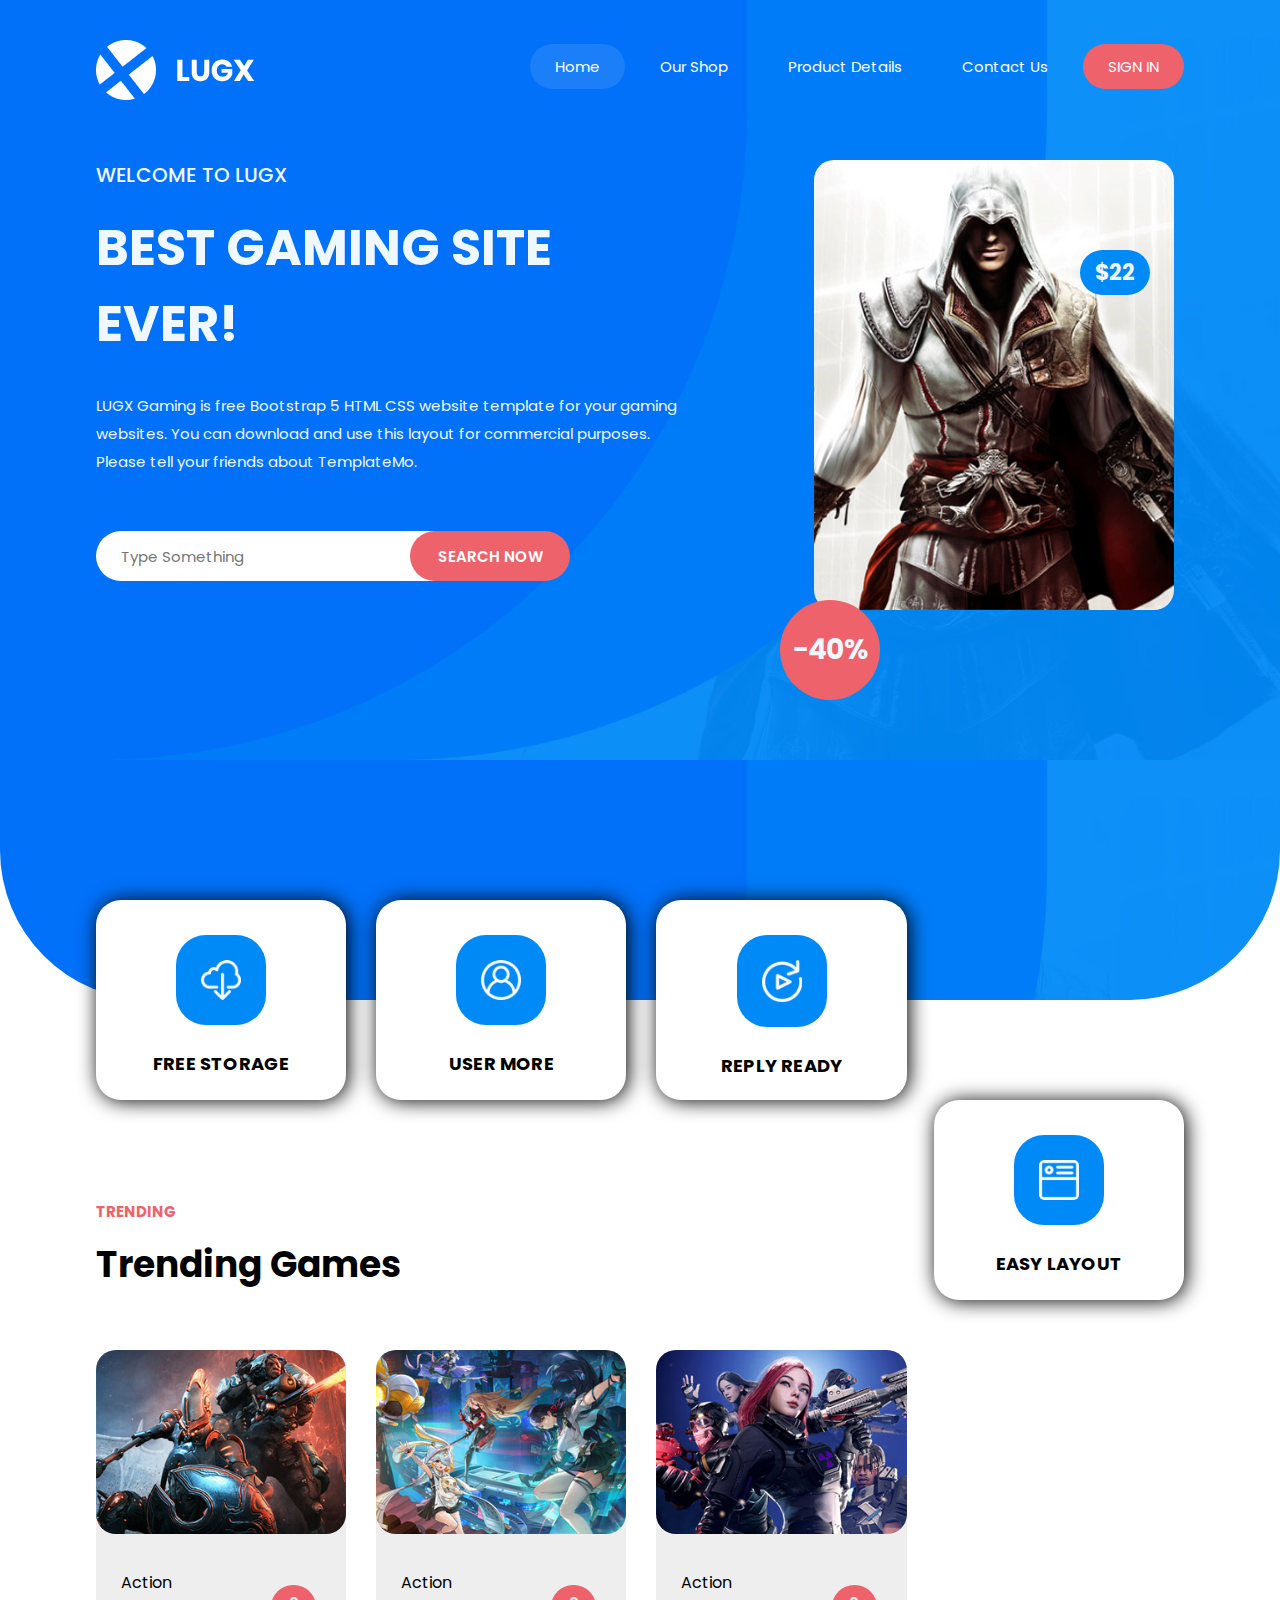
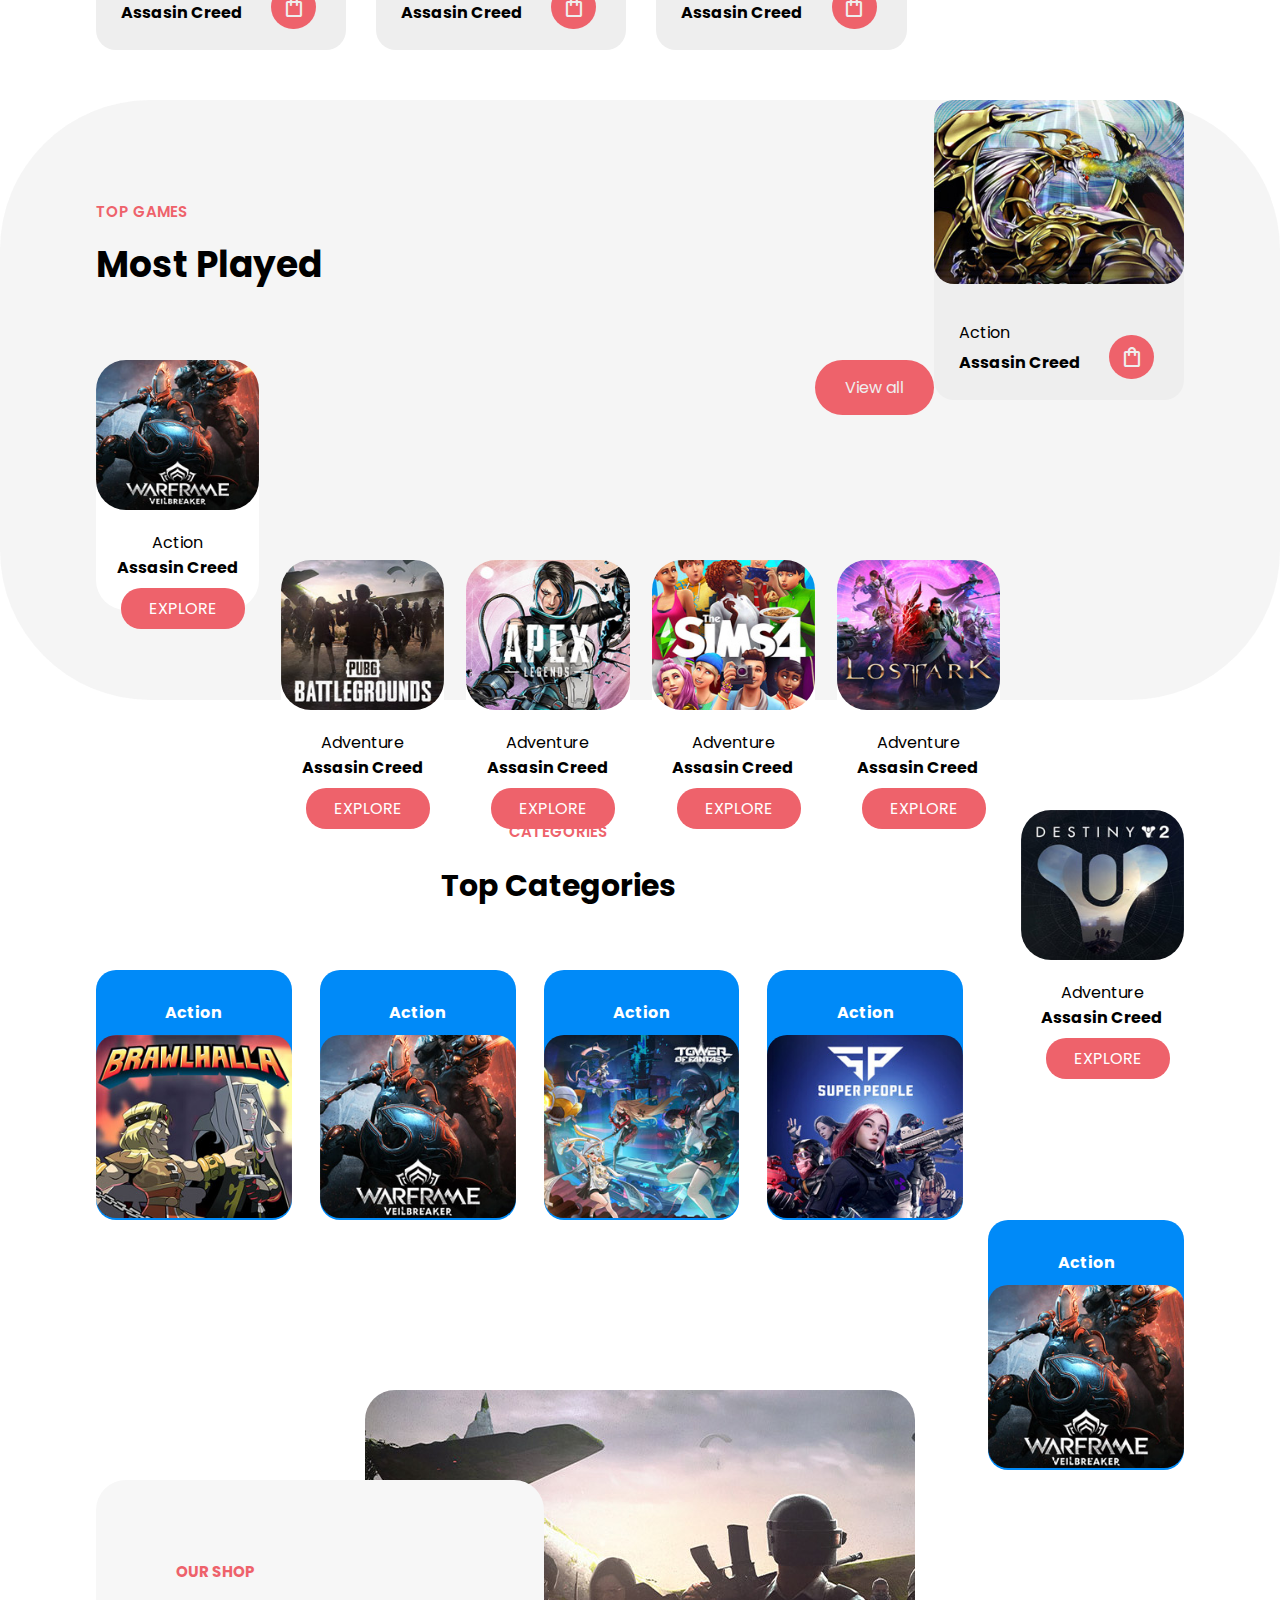
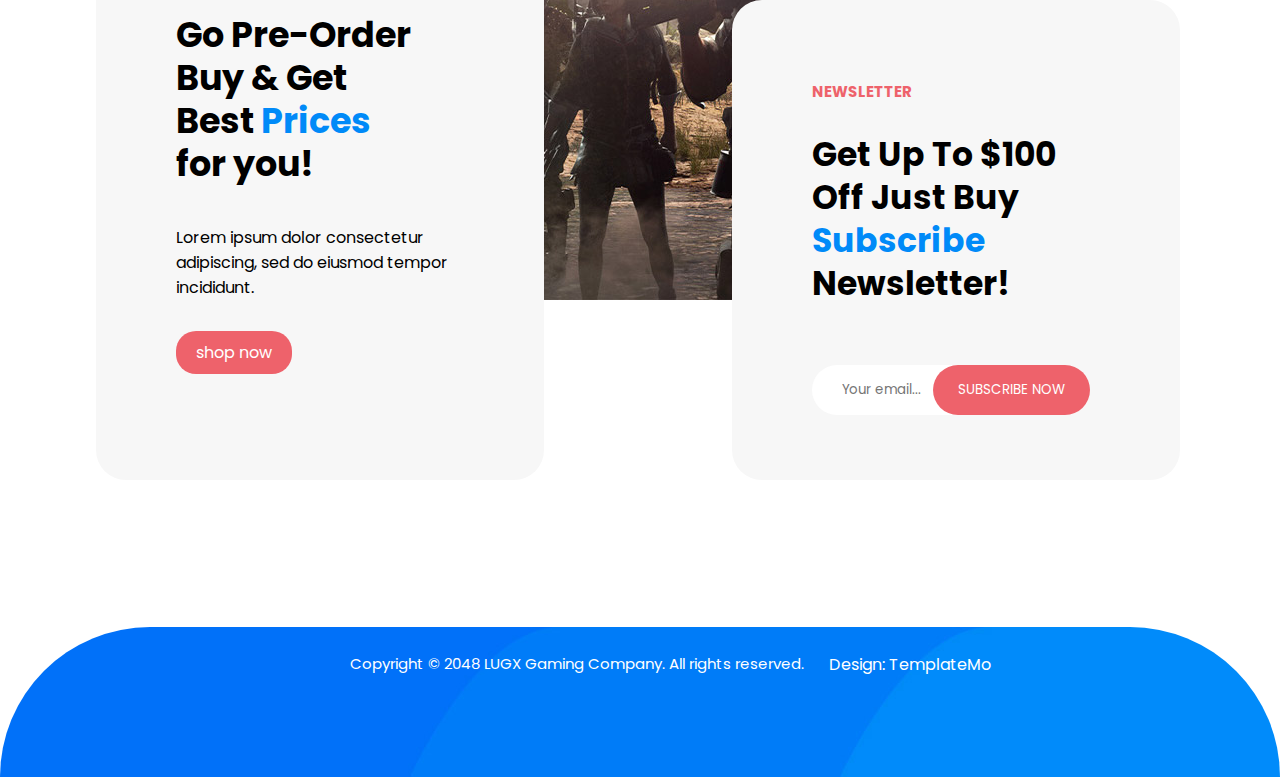
<file: index.html>
<!DOCTYPE html>
<html lang="en">
<head>
    <meta charset="UTF-8">
    <meta http-equiv="X-UA-Compatible" content="IE=edge">
    <meta name="viewport" content="width=device-width, initial-scale=1.0">
    <link rel="preconnect" href="https://fonts.googleapis.com">
    <link rel="preconnect" href="https://fonts.gstatic.com" crossorigin>
    <link href="https://fonts.googleapis.com/css2?family=Noto+Sans:wght@100&display=swap" rel="stylesheet">
    <link rel="stylesheet" href="https://fonts.googleapis.com/css2?family=Material+Symbols+Outlined:opsz,wght,FILL,GRAD@48,400,0,0" />
    <title>Document</title>
    <link rel="stylesheet" href="style.css">
</head>
<body>
    <div class="front_page">
        <div class="center">
            <div class="navigation">
                <a class="logo" href="./index.html">
                    <img src="./images/logo.png" alt="Logo of lugx gaming">
                </a>
                <ul class="nav">
                    <li>
                        <a href="./pages/home.html" class="home">Home</a>
                    </li>
                    <li>
                        <a href="./pages/ourshop.html">Our Shop</a>
                    </li>
                    <li>
                        <a href="./pages/productdetails.html">Product Details</a>
                    </li>
                    <li>
                        <a href="./pages/contactus.html">Contact Us</a>
                    </li>
                    <li>
                        <a href="./pages/signin.html" class="signin">SIGN IN</a>
                    </li>
                </ul>
            </div>
            <div class="main">
                <div class="contnt">
                    <div class="content"><h5>Welcome to lugx</h5>
                        <h2>BEST GAMING SITE EVER!</h2>
                        <p>LUGX Gaming is free Bootstrap 5 HTML CSS website template for your gaming websites. You can download and use this layout for commercial purposes. Please tell your friends about TemplateMo.</p>
                    </div>
                    <div class="searchboxfpage">
                        <form id="search" action="#">
                            <input type="text" name="Searchbox" id="searchbox" placeholder="Type Something">
                            <button type="button">Search Now</button>
                        </form>
                    </div>
                </div>
                <div class="mainimg">
                    <img src="./images/fpageassasian.jpg" alt="AssasianCharecterImage">
                    <span class="price">$22</span>
                    <span class="offer">-40%</span>
                </div>
            </div>
        </div>
    </div>
    <div class="menu">
        <div class="center">
            <div class="containers-menu">
                <div class="freestorage">
                    <img src="./images/freestorage.png" alt="freestorage logo">
                    <p>Free Storage</p>
                </div>
            </div>
            <div class="containers-menu">
                <img src="./images/userMore.png" alt="freestorage logo">
                <p>User More</p>
            </div>
            <div class="containers-menu">
                <img src="./images/replyready.png" alt="freestorage logo">
                <p>Reply Ready</p>
            </div>
            <div class="containers-menu" id="last">
                <img src="./images/easylayout.png" alt="freestorage logo">
                <p>Easy Layout</p>
            </div>
        </div>
    </div>
    <div class="trending-games">
        <div class="center">
            <div class="top-section-t-games">
                <div class="txt-t-games">
                    <h6>Trending</h6>
                    <h2>Trending Games</h2>
                </div>
                <div class="btn-t-games">
                    <div class="btn-games">
                        <a href="#">View all</a>
                    </div>
                </div>
            </div>
            <div class="containers-trending-col">
                <div class="section-tgames">
                    <img src="./images/11.jpg" alt="creed1">
                </div>
                <div class="buylink-trending">
                    <span class="catogery">Action</span>
                    <h4>Assasin Creed</h4>
                    <a href="#"><span class="material-symbols-outlined">
                        shopping_bag
                        </span></a>
                </div>
            </div>
            <div class="containers-trending-col">
                <div class="section-tgames">
                    <img src="./images/12.jpg" alt="creed2">
                </div>
                <div class="buylink-trending">
                    <span class="catogery">Action</span>
                    <h4>Assasin Creed</h4>
                    <a href="#"><span class="material-symbols-outlined">
                        shopping_bag
                        </span></a>
                </div>
            </div>
            <div class="containers-trending-col">
                <div class="section-tgames">
                    <img src="./images/13.jpg" alt="creed3">
                </div>
                <div class="buylink-trending">
                    <span class="catogery">Action</span>
                    <h4>Assasin Creed</h4>
                    <a href="#"><span class="material-symbols-outlined">
                        shopping_bag
                        </span></a>
                </div>
            </div>
            <div class="containers-trending-col" id="last-tgames">
                <div class="section-tgames">
                    <img src="./images/14.jpg" alt="creed4">
                </div>
                <div class="buylink-trending">
                    <span class="catogery">Action</span>
                    <h4>Assasin Creed</h4>
                    <a href="#"><span class="material-symbols-outlined">
                        shopping_bag
                        </span></a>
                </div>
            </div>
        </div>
    </div>
    <div class="most">
        <div class="center">
            <div class="most-top">
                <div class="txt-most">
                    <h6>top games</h6>
                    <h2>Most Played</h2>
                </div>
                <div class="btn-most">
                    <a href="#">View all</a>
                </div>
            </div>
            <div class="most-container">
                <div class="mostbox">
                    <div class="mostboximg">
                        <img src="./images/most11.jpg" alt="Warframe-Image">
                    </div>
                    <div class="most-txt">
                        <span class="catogery-most">Action</span>
                        <h4>Assasin Creed</h4>
                        <a href="#">Explore</a>
                    </div>
                </div>
                <div class="mostbox">
                    <div class="mostboximg">
                        <img src="./images/most12.jpg" alt="Warframe-Image">
                    </div>
                    <div class="most-txt">
                        <span class="catogery-most">Adventure</span>
                        <h4>Assasin Creed</h4>
                        <a href="#">Explore</a>
                    </div>
                </div>
                <div class="mostbox">
                    <div class="mostboximg">
                        <img src="./images/most13.jpg" alt="Warframe-Image">
                    </div>
                    <div class="most-txt">
                        <span class="catogery-most">Adventure</span>
                        <h4>Assasin Creed</h4>
                        <a href="#">Explore</a>
                    </div>
                </div>
                <div class="mostbox">
                    <div class="mostboximg">
                        <img src="./images/most14.jpg" alt="Warframe-Image">
                    </div>
                    <div class="most-txt">
                        <span class="catogery-most">Adventure</span>
                        <h4>Assasin Creed</h4>
                        <a href="#">Explore</a>
                    </div>
                </div>
                <div class="mostbox">
                    <div class="mostboximg">
                        <img src="./images/most15.jpg" alt="Warframe-Image">
                    </div>
                    <div class="most-txt">
                        <span class="catogery-most">Adventure</span>
                        <h4>Assasin Creed</h4>
                        <a href="#">Explore</a>
                    </div>
                </div>
                <div class="mostbox-last">
                    <div class="mostboximg">
                        <img src="./images/most16.jpg" alt="Warframe-Image">
                    </div>
                    <div class="most-txt">
                        <span class="catogery-most">Adventure</span>
                        <h4>Assasin Creed</h4>
                        <a href="#">Explore</a>
                    </div>
                </div>
            </div>
        </div>
    </div>
    <div class="topcategories">
        <div class="center">
            <div class="txttop">
                <h4>Categories</h4>
                <h2>Top Categories</h2>
            </div>
            <div class="top-containers">
                <div class="top-container-box">
                    <div class="top-container-title">
                        <h4>Action</h4>
                    </div>
                    <div class="topimg">
                        <a href="#"><img src="./images/cat11.jpg" alt="category1"></a>
                    </div>
                </div>
                <div class="top-container-box">
                    <div class="top-container-title">
                        <h4>Action</h4>
                    </div>
                    <div class="topimg">
                        <a href="#"><img src="./images/cat12.jpg" alt="category2"></a>
                    </div>
                </div>
                <div class="top-container-box">
                    <div class="top-container-title">
                        <h4>Action</h4>
                    </div>
                    <div class="topimg">
                        <a href="#"><img src="./images/cat13.jpg" alt="category3"></a>
                    </div>
                </div>
                <div class="top-container-box">
                    <div class="top-container-title">
                        <h4>Action</h4>
                    </div>
                    <div class="topimg">
                        <a href="#"><img src="./images/cat14.jpg" alt="category4"></a>
                    </div>
                </div>
                <div class="top-container-box-last">
                    <div class="top-container-title">
                        <h4>Action</h4>
                    </div>
                    <div class="topimg">
                        <a href="#"><img src="./images/cat15.jpg" alt="category5"></a>
                    </div>
                </div>
            </div>
        </div>
    </div>
    <div class="lastcta">
        <div class="center">
            <div class="image-bg">
                <img src="./images/cta-bg.jpg" alt="Battleground-Image">
            </div>
            <div class="lastctaleft">
                <div class="shop">
                    <h6>our shop</h6>
                    <h2>Go Pre-Order Buy & Get <br>Best <span>Prices</span> <br>for you!</h2>
                    <p>Lorem ipsum dolor consectetur adipiscing, sed do eiusmod tempor incididunt.</p>
                    <a href="#">shop now</a>
                </div>
            </div>
            <div class="lastctaright">
                <div class="sub">
                    <h6>NEWSLETTER</h6>
                    <h2>Get Up To $100 Off Just Buy<br><span>Subscribe</span> Newsletter!</h2>
                    <form action="#">
                        <input type="text" placeholder="Your email..." class="subnewsinpt">
                        <button type="submit">Subscribe Now</button>
                    </form>
                </div>
            </div>
        </div>
    </div>
    <div class="footer">
        <div class="col-foot">
            <p>Copyright © 2048 LUGX Gaming Company. All rights reserved.</p>
            <a href="#" target="_blank">Design: TemplateMo</a>
        </div>
    </div>
</body>
</html>
</file>
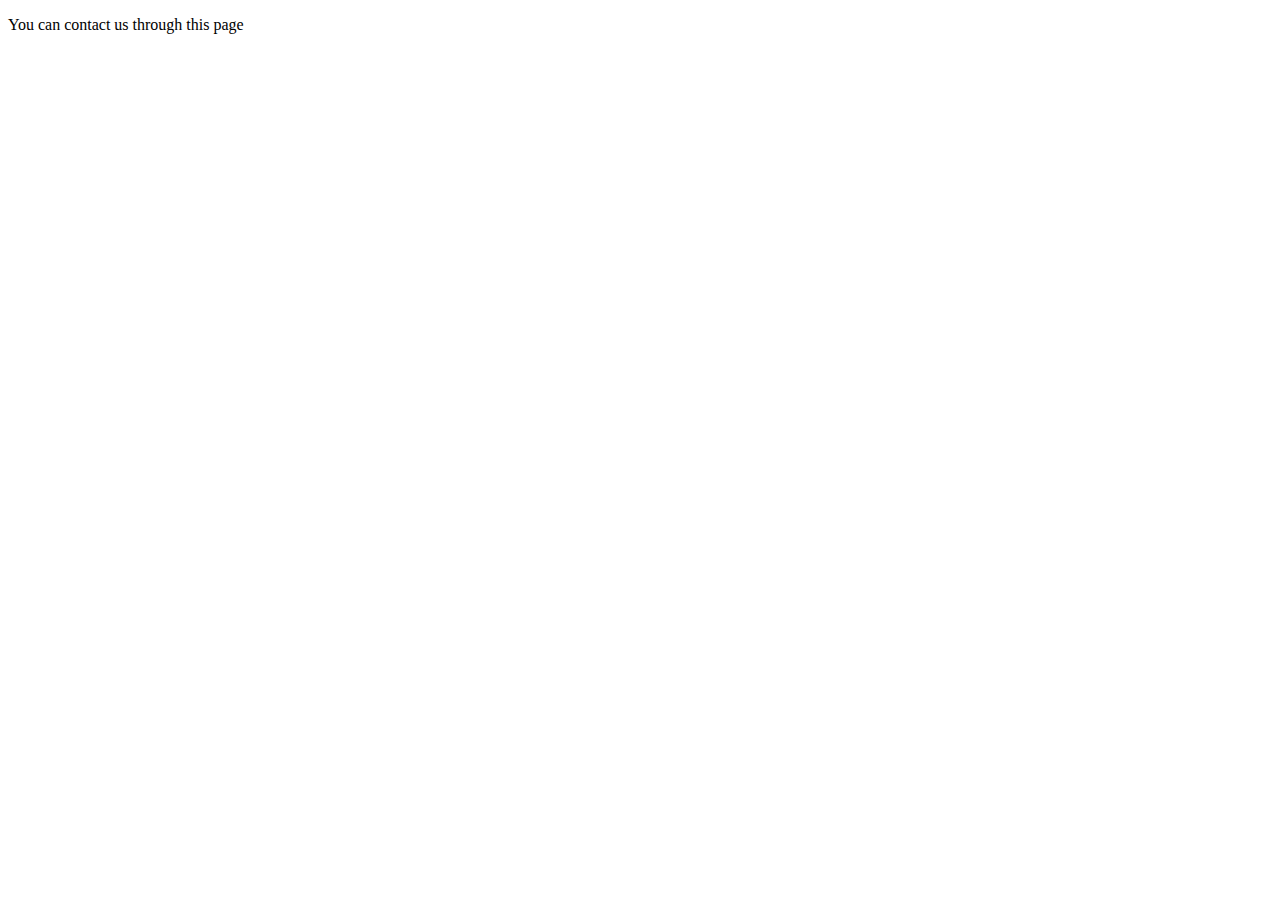
<file: pages/contactus.html>
<!DOCTYPE html>
<html lang="en">
<head>
    <meta charset="UTF-8">
    <meta http-equiv="X-UA-Compatible" content="IE=edge">
    <meta name="viewport" content="width=device-width, initial-scale=1.0">
    <title>Document</title>
</head>
<body>
    <p>You can contact us through this page</p>
</body>
</html>
</file>
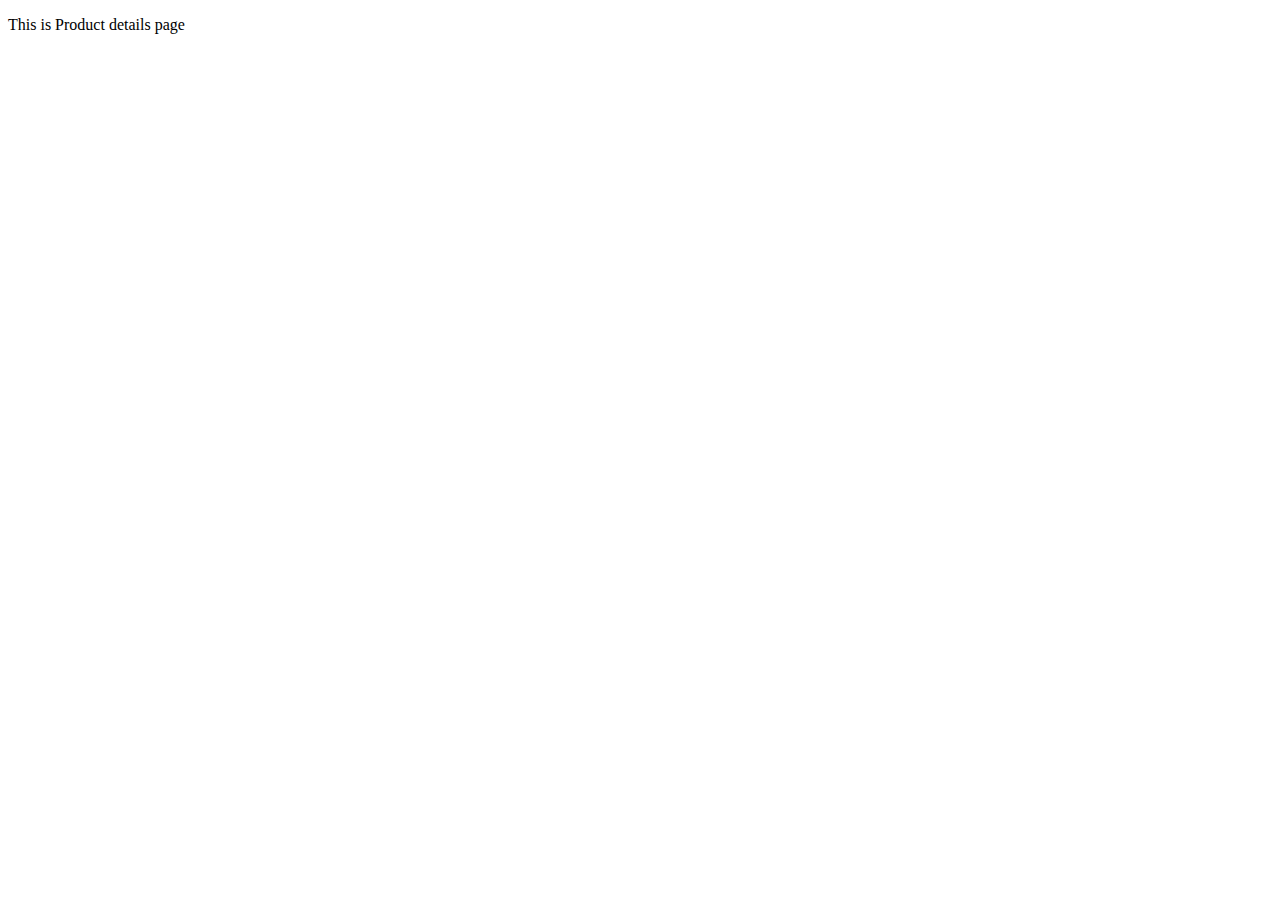
<file: pages/productdetails.html>
<!DOCTYPE html>
<html lang="en">
<head>
    <meta charset="UTF-8">
    <meta http-equiv="X-UA-Compatible" content="IE=edge">
    <meta name="viewport" content="width=device-width, initial-scale=1.0">
    <title>Document</title>
</head>
<body>
    <p>This is Product details page</p>
</body>
</html>
</file>
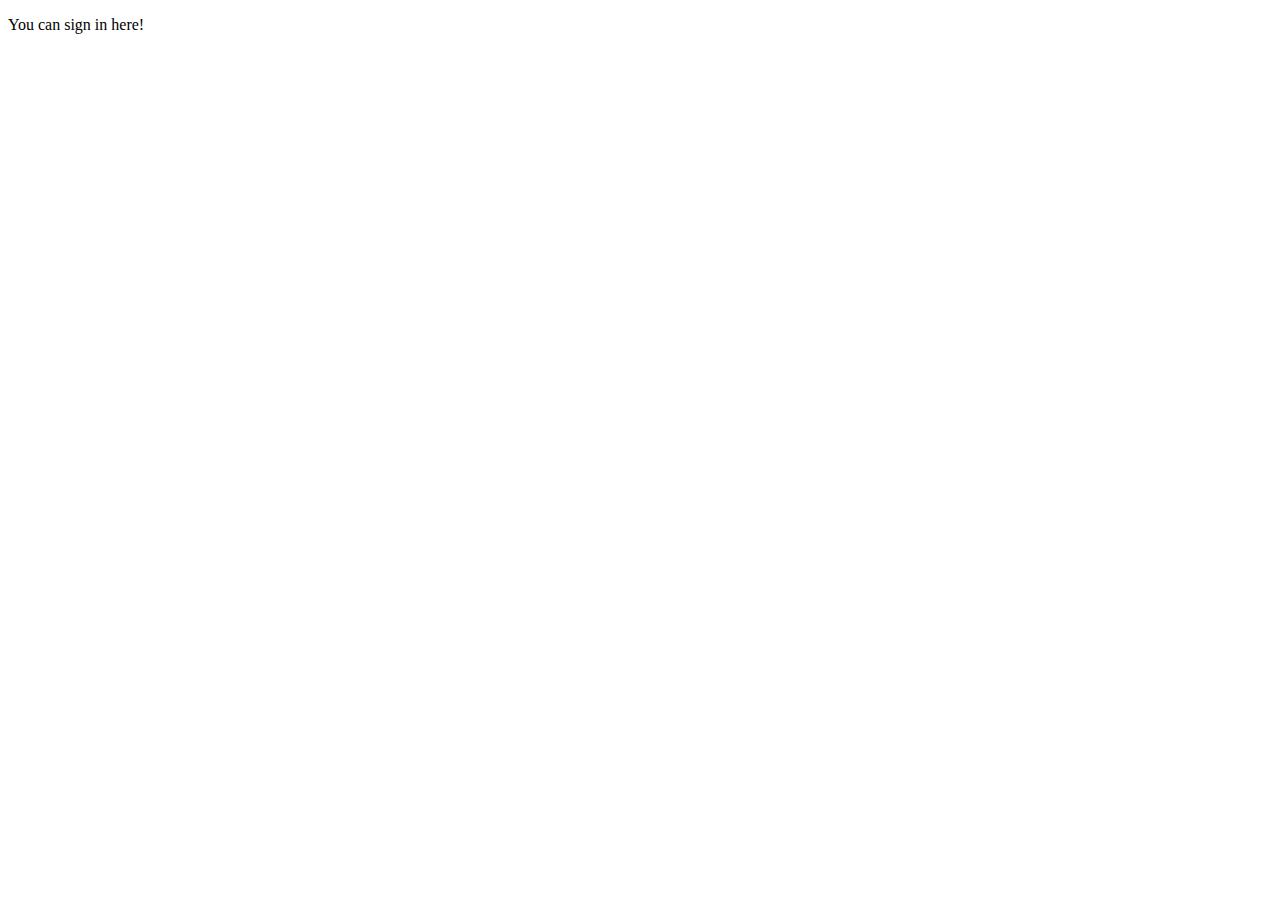
<file: pages/signin.html>
<!DOCTYPE html>
<html lang="en">
<head>
    <meta charset="UTF-8">
    <meta http-equiv="X-UA-Compatible" content="IE=edge">
    <meta name="viewport" content="width=device-width, initial-scale=1.0">
    <title>Document</title>
</head>
<body>
    <p>You can sign in here!</p>
</body>
</html>
</file>
<file: style.css>
@import url('https://fonts.googleapis.com/css2?family=Noto+Sans:wght@100&family=Poppins:wght@400;700&display=swap');

*{
    margin: 0px;
    box-sizing: border-box;
    font-family: 'Poppins', sans-serif;
}
.front_page{
    float: none;
    background-image: url(./images/background.jpg);
    background-size:contain;
    border-bottom-left-radius: 150px;
    border-bottom-right-radius: 150px;
    height: 1000px;
}
.center{
    width: 85%;
    margin: 0 auto;
}
.navigation{
    height: 100px;
    width: 100%;
    margin: 0 auto;
    float: left;
    padding-top:40px;
    padding-bottom: 120px;
    padding-inline-start: 0px;
}

.logo{
    width: 158px;
    max-width: 110px;
}
.nav{
    float: right;
    font-size: 15px;
    list-style: none;
    font-family: 'Poppins', sans-serif;
}
.nav a{
    box-sizing: border-box;
    font: 15px;
    padding: 12px 25px;
    border-radius: 25px;
    text-decoration: none;
    color: rgb(255, 255, 255);
}

.home{
    background-color: rgba(255, 255, 255, 0.10);

}
.nav li{
    float: left;
    display: inline;
    margin-top: 15px;
    margin-left: 10px;
}
.nav li a:hover{
    background-color: rgba(255, 255, 255, 0.10);
}

.signin{
    background-color: #ee626b;
}

.contnt{
    box-sizing: border-box;
    float: left;
    width: 50%;
    text-align: left;
}
.mainimg img{
    width: 360px;
    height: 450px;
    border-radius: 20px;
    float: right;
}
.mainimg{
    box-sizing: border-box;
    width: 40%;
    float: right;
    margin-right: 10px;
    display: block;
}
.offer{
    float: right;
    
    background-color: #ee626b;
    text-align: center;
    font-family: 'Poppins', sans-serif;
    color: aliceblue;
    width: 100px;
    height: 100px;
    line-height: 100px;
    font-size: 28px;
    font-weight: 700;
    border-radius: 50%;
    position: absolute;
    right: 400px;
    top: 600px;
}
.price{
    position: absolute;
    top: 250px ;
    right: 130px;
    float: right;
    background-color: #008af8;
    text-align: center;
    font-family: 'Poppins', sans-serif;
    color: aliceblue;
    width: 70px;
    height: 45px;
    line-height: 45px;
    font-size: 22px;
    font-weight: 700;
    border-radius: 25px;
    
}
.content{
    display: block;
    color: aliceblue;

}
.content h5{
    text-transform: uppercase;
    color: aliceblue;
    font-family: 'Noto Sans', sans-serif;
    font-family: 'Poppins', sans-serif;
    font-size: 20px;
    font-weight: 500;
    letter-spacing: 0.2px;
}
.content h2{
    font-size: 50px;
    font-family: 'Noto Sans', sans-serif;
    font-family: 'Poppins', sans-serif;
    font-weight: 700;
    text-transform: capitalize;
    margin-top: 20px;
    margin-bottom: 30px;
}
.content p{
    width: 600px;
    box-sizing: border-box;
    margin-bottom: 55px;
    font-size: 15px;
    line-height: 28px;
    font-family: 'Noto Sans', sans-serif;
    font-family: 'Poppins', sans-serif;
}
#searchbox{
    font-size: 15px;
    font-family: 'Noto Sans', sans-serif;
    font-family: 'Poppins', sans-serif;
    width: 450px;
    padding: 0px 25px;
    height: 50px;
    border-radius: 25px;
    border-style: none;
    background-color: white;
}
#search button{
    font-size: 15px;
    text-transform: uppercase;
    font-weight: 600;
    border-style: none;
    width: 160px;
    padding: 0px 25px;
    color: white;
    height: 50px;
    margin-left: -140px;
    border-radius: 29px;
    background-color: #ee626b;
}
.menu{
    width: 100%;
    height: 300px;
    position: absolute;
    top: 900px;
}
.containers-menu{
    box-sizing: border-box;
    float: left;
    border-radius: 25px;
    background-color: rgb(255, 255, 255);
    margin-right: 30px;
    width: 23%;
    height: 200px;
    padding: 35px;
    text-align: center;
    box-shadow: 2px 1px 20px;
}
#last{
    float: right;
    margin-right: 0px;
}
.containers-menu img{
    width: 90px;
    line-height: 90px;
    vertical-align: middle;
    box-sizing: border-box;
    background-color: #008af8;
    padding: 25px;
    border-radius: 30px;
}
.containers-menu p {
    font-size: large;
    margin-top: 25px;
    text-transform: uppercase;
    color: black;
    font-family: 'Poppins', sans-serif;
    font-weight: 700;
    letter-spacing: 0.2px;
}
.trending-games{
    width: 100%;
    height: 700px;
    padding-top: 200px;

}
.txt-t-games{
        float: left;
}
.top-section-t-games{
    width: 100%;
    height: 100px;
}

.txt-t-games h6{
    color: #ee626b;
    font-size: 15px;
    text-transform: uppercase;
    font-weight: 700;
}

.txt-t-games h2{
    font-size: 36px;
    font-weight: 700;
    text-transform: capitalize;
    margin-top: 20px;
    line-height: 44px;
}

.btn-t-games{
    float: right;
}

.btn-games{
    background-color: #ee626b;
    padding: 15px 30px;
    border-radius: 30px;
}

.btn-games a{
    font-family: 'Poppins', sans-serif;
    font-size: 14px;
    font-weight: 700px;
    text-decoration: none;
    color: aliceblue;
}


.btn-games:hover{
    background-color: #008af8;
    color: aliceblue;
}

.containers-trending-col{
    margin-top: 50px;
    float: left;
    background-color: #eeeeee;
    border-radius: 20px;
    width: 23%;
    margin-right: 30px;
    height: 300px;
}
#last-tgames{
    margin-right: 0px;
    float: right;
}
.section-tgames{
    width: 100%;
    height: 60%;
}
.section-tgames img{
    border-radius: 20px;
    width: 100%;
}
.buylink-trending{
    float: left;
    width: 100%;
}
.buylink-trending > h4{
    margin-left: 25px;
    margin-top: 70px;
}

.catogery{
    float: left;
    width: auto;
    margin-left: 25px;
    margin-top: 40px;
}

.material-symbols-outlined{
    text-align: center;
    margin-right: 30px;
    margin-top: -40px;
    border-radius: 50px;
    background-color: #ee626b;
    padding: 10px;
    color: #eeeeee;
    float:  right;
    width: 45px;
}
.most{
    height: 600px;
    background-color:#ebebeb85;
    border-radius: 150px;
    padding-top: 60px;
}
.most-top{
    width: 100%;
    height: 200px;
}
.txt-most{
    box-sizing: border-box;
    width: 50%;
    height: 100%;
    float: left;
}
.btn-most{
    box-sizing: border-box;
    float: right;
    width: 50%;
    height: 100%;
}
.most-container{
    width: 100%;
    height: 250px;
}

.txt-most h6{
    margin-top: 40px;
    height: fit-content;
    color: #ee626b;
    font-size: 15px;
    text-transform: uppercase;
    font-weight: 600;
    float: left;
    margin-bottom: 20px;
}

.txt-most h2{
    float: left;
    width: 100%;
    font-size: 36px;
    font-weight: 700;
    text-transform: capitalize;
    line-height: 44px;
}
.btn-most a{
    float: right;
    margin-top: 4   0px;
    box-sizing: border-box;
    text-decoration: none;
    color: #eeeeee;
    background-color: #ee626b;
    padding: 15px 30px;
    border-radius: 30px;
}
.btn-most a:hover{
    background-color: #008af8;
}
.mostbox{
    background-color: white;
    border-radius: 30px;
    float: left;
    margin-right: 22px;
    width: 15%;
    height: 250px;
}
.mostbox-last{
    background-color: white;
    float: right;
    width: 15%;
    height: 250px;
    border-radius: 30px;
}
.mostboximg{
    width: 100%;
    height: 60%;
}
.mostboximg img{
    border-radius: 30px;
    width: 100%;
    height: 100%;
}
.most-txt{
    text-align: center;
    margin-top: 20px;
}
.most-txt a{
    border-radius: 20px;
    box-sizing: border-box;
    background-color: #ee626b;
    margin-top: 8px;
    margin-left: 25px;
    float: left;
    padding: 8px 28px;
    text-decoration: none;
    color: white;
    text-transform: uppercase;
}
.most-txt a:hover{
    background-color: #008af8;
}
.most-txt h4{
    font-family: 'Poppins', sans-serif;;
    font-size: 16px;
}
.topcategories{
    width: 100%;
}
.txttop{
    width: 100%;
    height: 200px;
    padding-top: 120px;
    text-align: center;
}
.txttop h4{
    margin-top: 0px;
    color: #ee626b;
    font-size: 15px;
    text-transform: uppercase;
    font-weight: 600;
    margin-bottom: 20px;
}
.txttop h2{
    font-size: 30px;
}
.top-containers{
    width: 100%;
    height: 300px;
    margin-top: 70px;
    text-align: center;
}

.top-containers h4{
    margin-top: 30px;
    color: white;
}
.top-container-box{
    border-radius: 20px;
    background-color:#008af8;
    float: left;
    width: 18%;
    margin-right: 28px;
    height: 250px;
}
.top-container-box-last{
    border-radius: 20px;
    background-color:#008af8;
    float: right;
    width: 18%;
    height: 250px;
}
.topimg{
    width: fit-content;
    
}
.topimg img{
    border-radius: 20px;
    margin-top: 10px;
    width: 100%;
}
.lastcta{
    width: 100%;
}
.image-bg{
    width: fit-content;
    margin: 0 auto;
}
.image-bg img{
    border-radius: 30px;
    margin-top: 120px;
}
.lastctaleft{
    background-color: #f7f7f7;
    border-radius: 30px;
    float: left;
    width: 35%;
    height: 600px;
    position: absolute;
    top: 3080px;
}
.lastctaright{
    background-color: #f7f7f7;
    border-radius: 30px;
    height: 480px;
    width: 35%;
    float: left;
    position: absolute;
    right: 100px;
    top: 3200px;
}
.shop{
    padding: 80px;
    text-align: left;
}
.shop span{
    color: #008af8;
}
.shop h6{
    margin-bottom: 30px;
    font-size: 15px;
    text-transform: uppercase;
    color: #ee626b;
}
.shop h2{
    font-size: 35px;
    line-height: 43px;
    margin-bottom: 40px;
}
.shop p{
    margin-bottom: 40px;
}
.shop a{
    text-decoration: none;
    color: white;
    padding: 10px 20px;
    background-color: #ee626b;
    border-radius: 20px;
}
.shop a:hover{
    background-color: #008af8;
}
.sub{
    padding: 80px;
    text-align: left;
}
.sub h6{
    
    margin-bottom: 30px;
    font-size: 15px;
    text-transform: uppercase;
    color: #ee626b;
}
.sub h2{
    font-size: 33px;
    margin-bottom: 30px;
    line-height: 43px;
}
.sub input{
    margin-top: 30px;
    padding: 15px 30px;
    float: left;
    width: 60%;
    border-radius: 30px;
    border-style: none;
}
.sub button{
    margin-top: 30px;
    float: right;
    border-style: none;
    text-transform: uppercase;
    color: white;
    background-color: #ee626b;
    border-radius: 30px;
    padding: 15px 25px;
    margin-right: 20px;
    position: absolute;
    right: 70px;
}
.sub span{
    color: #008af8;
}
.sub button:hover{
    background-color: #008af8;
}
.footer{
    margin-top: 320px;
    background-image: url(./images/footer-bg.jpg);
    background-size: cover;
    border-top-right-radius: 300px;
    border-top-left-radius: 300px;
    width: 100%;
    height: 150px;
    padding-top: 25px;
}

.col-foot p{
    color: white;
    font-size: 15px;
    text-align: center;
    float: left;
    margin-left: 350px;
}
.footer a{
    margin-left: 25px;
    color: white;
    text-decoration: none;
    float: left;
}
</file>
